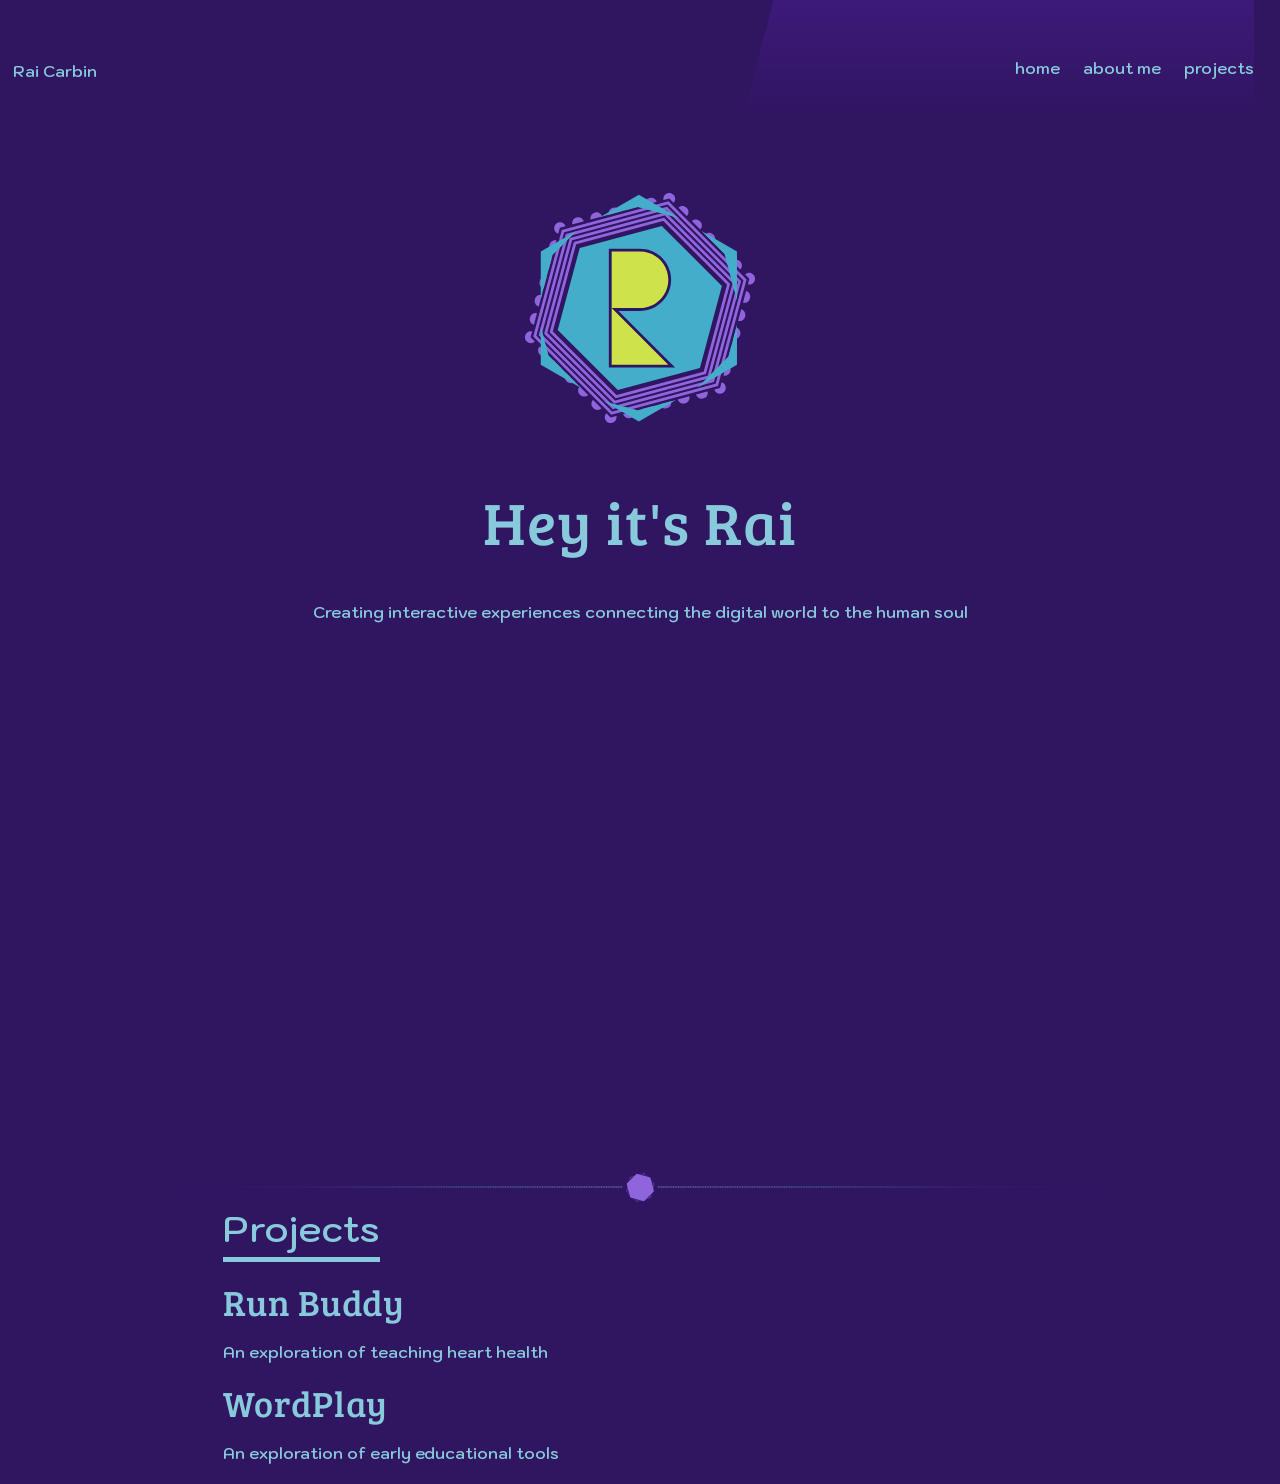
<file: index.html>
<!DOCTYPE html>
<html lang="en">
<head>
    <title>portfolio</title>
    <link rel="icon" type="image/x-icon" href="img/graphics/logo_bw.svg">
    <meta charset="UTF-8">
    <meta name="viewport" content="width=device-width, initial-scale=1">
    <link rel="stylesheet" href="style.css">
    <link rel="preconnect" href="https://fonts.googleapis.com">
    <link rel="preconnect" href="https://fonts.gstatic.com" crossorigin>
    <link href="https://fonts.googleapis.com/css2?family=Bree+Serif&family=Kodchasan:ital,wght@0,200;0,300;0,400;0,500;0,600;0,700;1,200;1,300;1,400;1,500;1,600;1,700&display=swap" rel="stylesheet">
</head>
<body>
    <header style="background: none; height: 100vh;">
        <nav style="background-image: url('img/graphics/header.svg'); 
            background-size: 100%; background-position: center; padding: 5vh 0 5vh 0;
            position: fixed;">
            <p id="name">Rai Carbin</p>
            <div id="links">
                <a href="index.html"><p>home</p></a>
                <a href="about.html"><p>about me</p></a>
                <a href="projects.html"><p>projects</p></a>
            </div>
        </nav>
        <img src="img/graphics/logo_colour.svg" style="display: inline; width: 20%; margin-top: 20vh;">
        <h1>Hey it's Rai</h1>
        <p>Creating interactive experiences connecting the digital world to the human soul</p>
    </header>
    <img class="spacer" src="img/graphics/spacer.svg" style="width: 100%; margin-top: 30vh;">
    <h2 id="projects">Projects</h2>
    <a class="project" href="p1.html">
        <h2>Run Buddy</h2>
        <p>An exploration of teaching heart health</p>
    </a>
    <a class="project" href="p2.html">
        <h2>WordPlay</h2>
        <p>An exploration of early educational tools</p>
    </a>
</body>
</html>
</file>
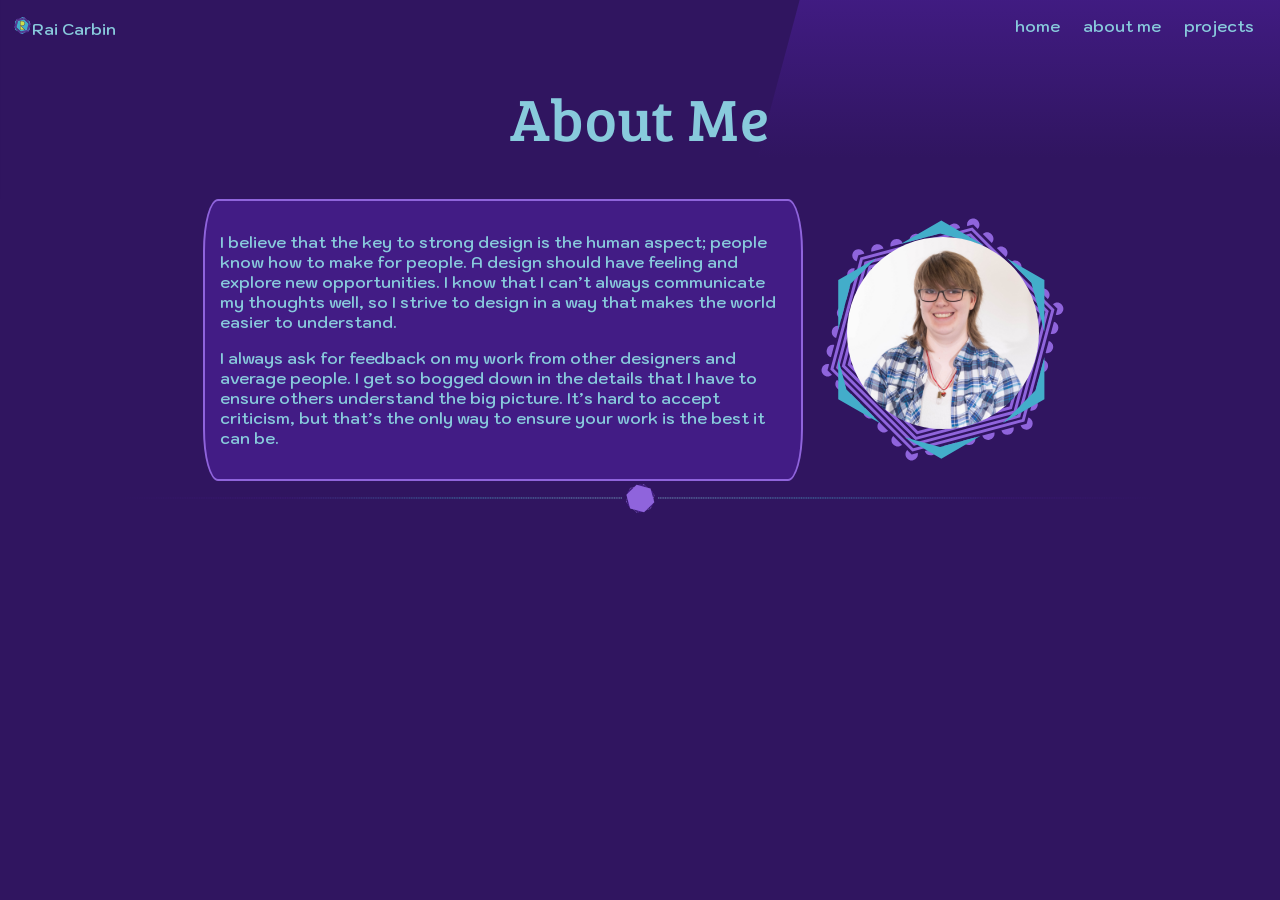
<file: about.html>
<!DOCTYPE html>
<html lang="en">
<head>
    <title>about - portfolio</title>
    <link rel="icon" type="image/x-icon" href="img/graphics/logo_bw.svg">
    <meta charset="UTF-8">
    <meta name="viewport" content="width=device-width, initial-scale=1">
    <link rel="stylesheet" href="style.css">
    <link rel="preconnect" href="https://fonts.googleapis.com">
    <link rel="preconnect" href="https://fonts.gstatic.com" crossorigin>
    <link href="https://fonts.googleapis.com/css2?family=Bree+Serif&family=Kodchasan:ital,wght@0,200;0,300;0,400;0,500;0,600;0,700;1,200;1,300;1,400;1,500;1,600;1,700&display=swap" rel="stylesheet">
</head>
<body>
    <header>
        <nav>
            <p id="name"><img src="img/graphics/logo_colour.svg" style="display: inline; width: 3%;">Rai Carbin</p>
            <div id="links">
                <a href="index.html"><p>home</p></a>
                <a href="about.html"><p>about me</p></a>
                <a href="projects.html"><p>projects</p></a>
            </div>
        </nav>
        <h1>About Me</h1>
    </header>
    <div class="textbox left">
        <p>I believe that the key to strong design is the human aspect; people know how 
        to make for people. A design should have feeling and explore new opportunities. I know that 
        I can’t always communicate my thoughts well, so I strive to design in a way that makes the 
        world easier to understand.</p>
        <p>I always ask for feedback on my work from other designers 
        and average people. I get so bogged down in the details that I have to ensure others 
        understand the big picture. It’s hard to accept criticism, but that’s the only way to 
        ensure your work is the best it can be.</p>
    </div>
    <div class="right" style="background: url(img/graphics/logo_colour.svg); background-size: 100%; 
        background-position: center; background-repeat: no-repeat; width: 15vw; justify-content: center; padding: 3vw;">
        <img src="img/graphics/profile.png" style="width: 100%; border-radius: 100%; object-fit: cover; 
            height: 15vw; object-position: 0 0;">
    </div>
    <img class="spacer" src="img/graphics/spacer.svg" style="width: 100%;">
</body>
</html>
</file>
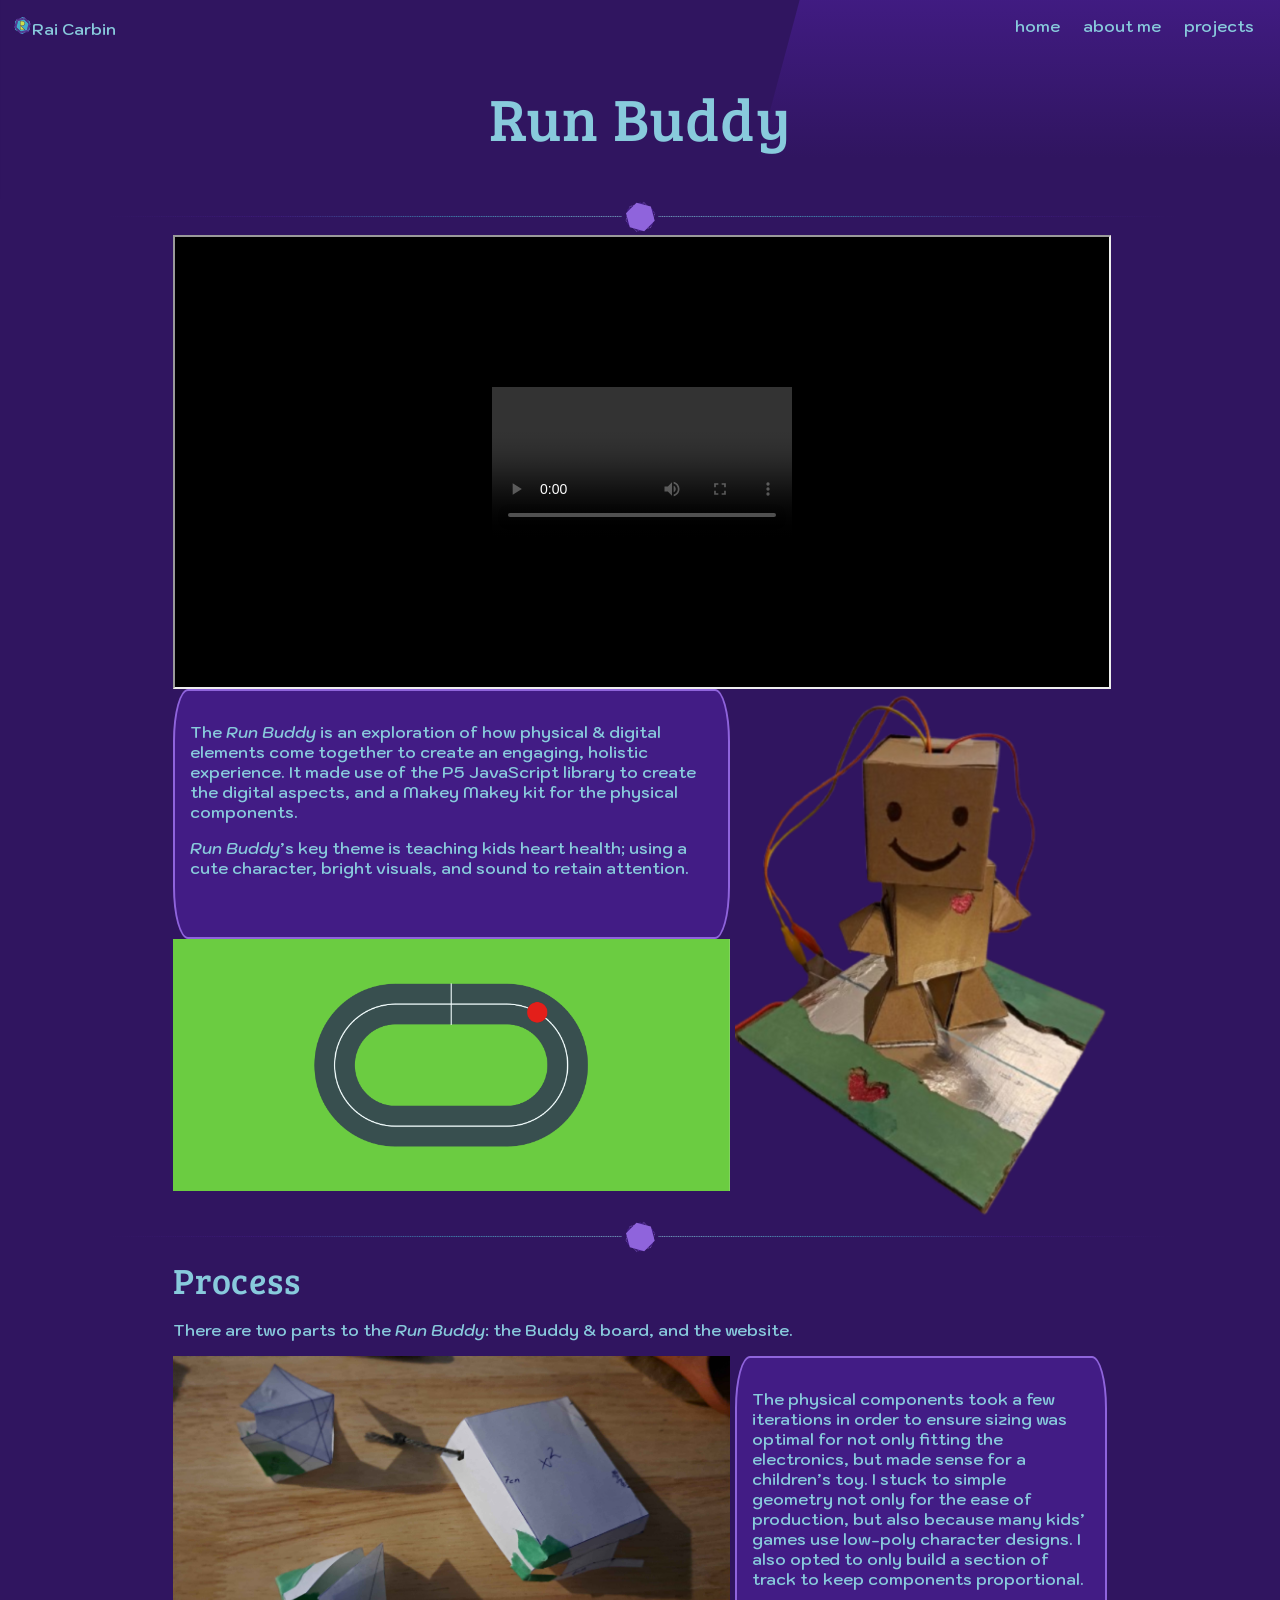
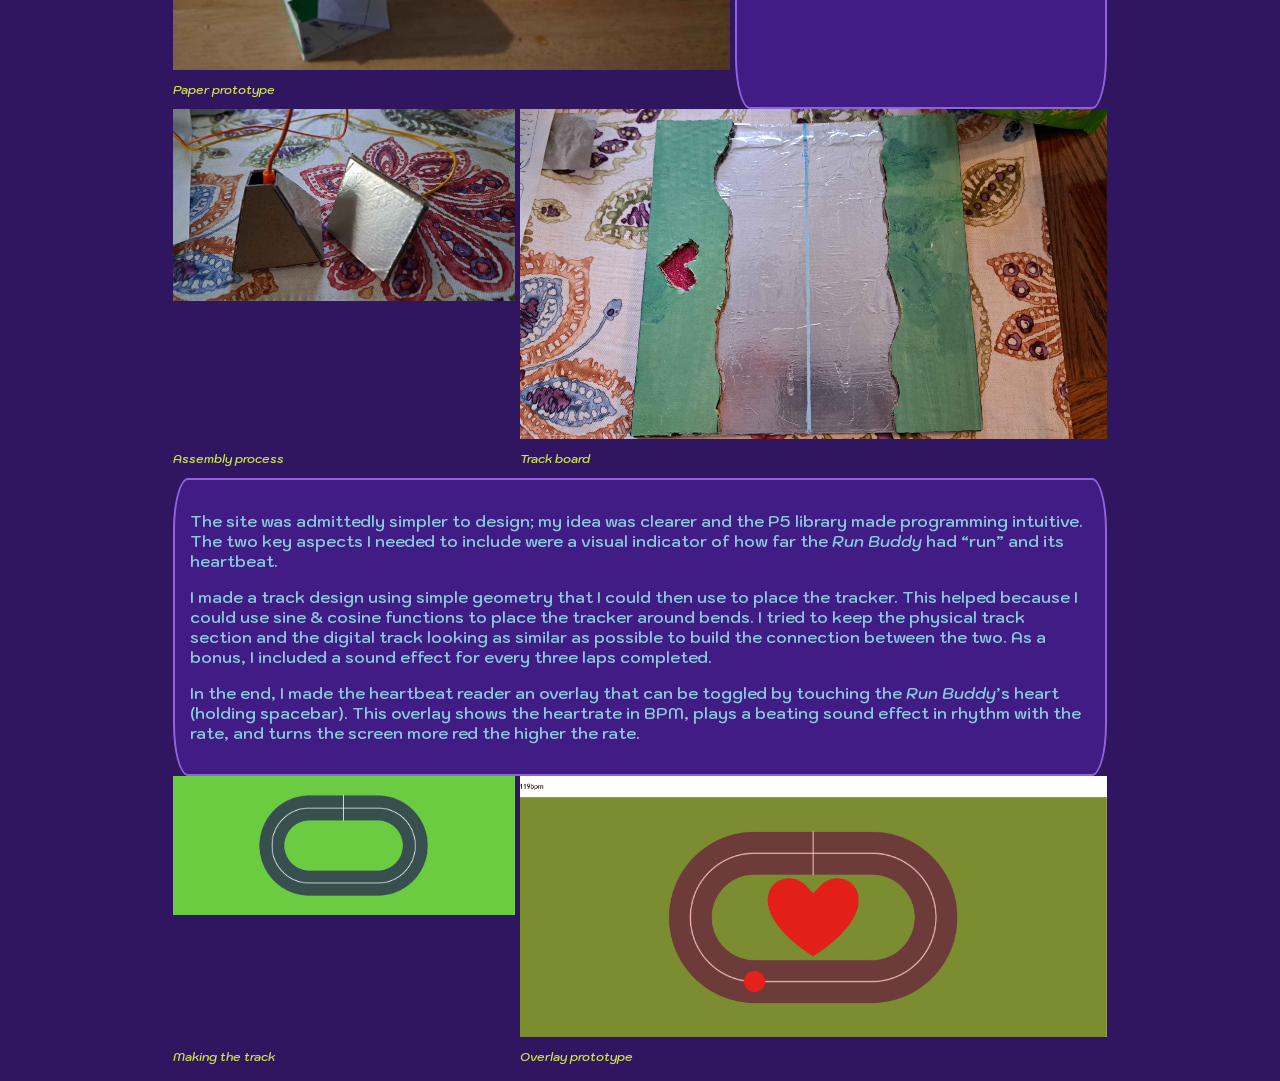
<file: p1.html>
<!DOCTYPE html>
<html lang="en">
<head>
    <title>p1 - portfolio</title>
    <link rel="icon" type="image/x-icon" href="img/graphics/logo_bw.svg">
    <meta charset="UTF-8">
    <meta name="viewport" content="width=device-width, initial-scale=1">
    <link rel="stylesheet" href="style.css">
    <link rel="preconnect" href="https://fonts.googleapis.com">
    <link rel="preconnect" href="https://fonts.gstatic.com" crossorigin>
    <link href="https://fonts.googleapis.com/css2?family=Bree+Serif&family=Kodchasan:ital,wght@0,200;0,300;0,400;0,500;0,600;0,700;1,200;1,300;1,400;1,500;1,600;1,700&display=swap" rel="stylesheet">
</head>
<body>
    <header>
        <nav>
            <p id="name"><img src="img/graphics/logo_colour.svg" style="display: inline; width: 3%;">Rai Carbin</p>
            <div id="links">
                <a href="index.html"><p>home</p></a>
                <a href="about.html"><p>about me</p></a>
                <a href="projects.html"><p>projects</p></a>
            </div>
        </nav>
        <h1>Run Buddy</h1>
    </header>
    <img class="spacer" src="img/graphics/spacer.svg" style="width: 100%;">
    <iframe src="img/projects/rbVideo.mp4" class="left right" style="width: 100%; height: 50vh;"></iframe>
    <div class="textbox left">
        <p>The <i>Run Buddy</i> is an exploration of how physical & digital elements come together 
            to create an engaging, holistic experience. It made use of the P5 JavaScript library to 
            create the digital aspects, and a Makey Makey kit for the physical components.
        </p>
        <p><i>Run Buddy</i>’s key theme is teaching kids heart health; using a cute character,  
            bright visuals, and sound to retain attention.
        </p>
    </div>
    <img src="img/projects/run-buddy.png" class="right" style="grid-row: span 2;">
    <img src="img/projects/rb-site.png" class="left" style="width: 100%;">
    <img class="spacer" src="img/graphics/spacer.svg" style="width: 100%;">
    <h2 style="grid-column-start: 3;">Process</h2>
    <p style="grid-column-start: 3; grid-column-end: 11;">
        There are two parts to the <i>Run Buddy</i>: the Buddy & board, and the website.
    </p>
    <img src="img/projects/paper.png" class="left" style="width: 100%;">
    <div class="textbox right" style="grid-column-start: 10; grid-row: span 2;">
        <p>
            The physical components took a few iterations in order to ensure sizing was optimal 
            for not only fitting the electronics, but made sense for a children’s toy. I stuck to 
            simple geometry not only for the ease of production, but also because many kids’ games use 
            low-poly character designs. I also opted to only build a section of track to keep components 
            proportional. 
        </p>
    </div>
    <p class="left desc">Paper prototype</p>
    <img src="img/projects/feet.png" class="left" style="width: 100%; grid-column-end: 7;">
    <img src="img/projects/board.png" class="right" style="width: 100%; grid-column-start: 7;">
    <p class="left desc" style="grid-column-end: 7;">Assembly process</p>
    <p class="right desc" style="grid-column-start: 7;">Track board</p>
    <div class="textbox">
        <p>
            The site was admittedly simpler to design; my idea was clearer and the P5 library made 
            programming intuitive. The two key aspects I needed to include were a visual indicator of how 
            far the <i>Run Buddy</i> had “run” and its heartbeat. 
        </p><p>
            I made a track design using simple geometry that I could then use to place the tracker. This 
            helped because I could use sine & cosine functions to place the tracker around bends. I tried 
            to keep the physical track section and the digital track looking as similar as possible to 
            build the connection between the two. As a bonus, I included a sound effect for every three 
            laps completed. 
        </p><p>
            In the end, I made the heartbeat reader an overlay that can be toggled by touching the <i>Run 
            Buddy</i>’s heart (holding spacebar). This overlay shows the heartrate in BPM, plays a beating 
            sound effect in rhythm with the rate, and turns the screen more red the higher the rate. 
        </p>
    </div>
    <img src="img/projects/justTrack.png" class="left" style="width: 100%; grid-column-end: 7;">
    <img src="img/projects/overlayProto.png" class="right" style="width: 100%; grid-column-start: 7;">
    <p class="left desc" style="grid-column-end: 7;">Making the track</p>
    <p class="left desc" style="grid-column-start: 7;">Overlay prototype</p>
</body>
</html>
</file>
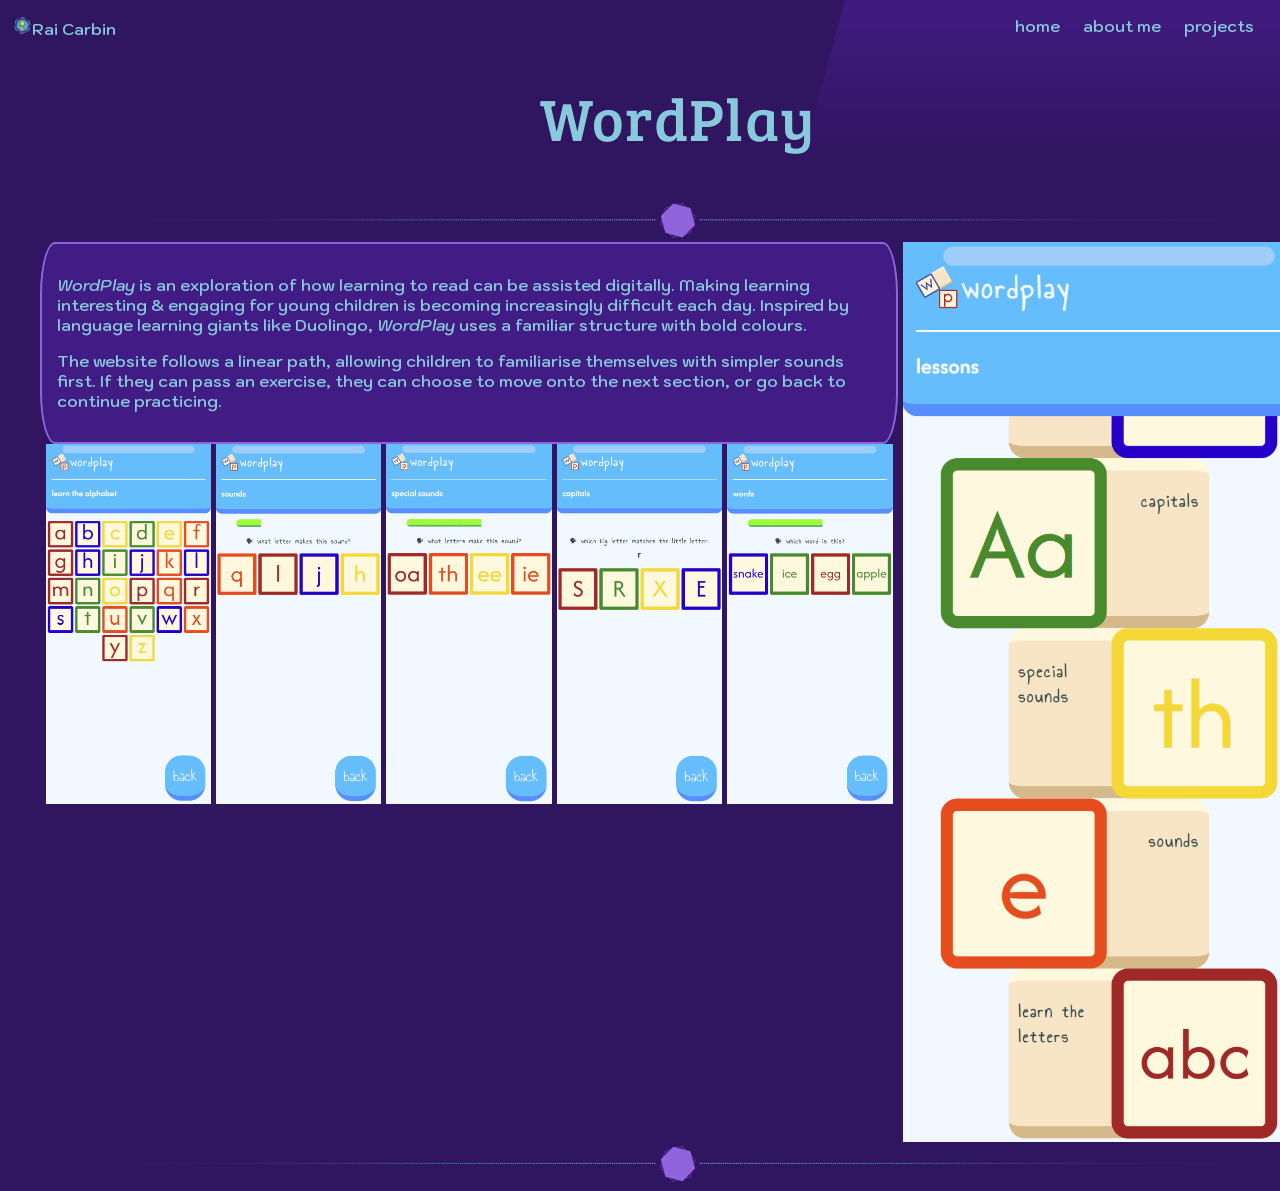
<file: p2.html>
<!DOCTYPE html>
<html lang="en">
<head>
    <title>p2 - portfolio</title>
    <link rel="icon" type="image/x-icon" href="img/graphics/logo_bw.svg">
    <meta charset="UTF-8">
    <meta name="viewport" content="width=device-width, initial-scale=1">
    <link rel="stylesheet" href="style.css">
    <link rel="preconnect" href="https://fonts.googleapis.com">
    <link rel="preconnect" href="https://fonts.gstatic.com" crossorigin>
    <link href="https://fonts.googleapis.com/css2?family=Bree+Serif&family=Kodchasan:ital,wght@0,200;0,300;0,400;0,500;0,600;0,700;1,200;1,300;1,400;1,500;1,600;1,700&display=swap" rel="stylesheet">
</head>
<body>
    <header>
        <nav>
            <p id="name"><img src="img/graphics/logo_colour.svg" style="display: inline; width: 3%;">Rai Carbin</p>
            <div id="links">
                <a href="index.html"><p>home</p></a>
                <a href="about.html"><p>about me</p></a>
                <a href="projects.html"><p>projects</p></a>
            </div>
        </nav>
        <h1>WordPlay</h1>
    </header>
    <img class="spacer" src="img/graphics/spacer.svg" style="width: 100%;">
    <div class="textbox left">
        <p><i>WordPlay</i> is an exploration of how learning to read can be assisted digitally. 
            Making learning interesting & engaging for young children is becoming increasingly 
            difficult each day. Inspired by language learning giants like Duolingo, <i>WordPlay</i> 
            uses a familiar structure with bold colours. 
        </p>
        <p>
            The website follows a linear path, allowing children to familiarise themselves with 
            simpler sounds first. If they can pass an exercise, they can choose to move onto the 
            next section, or go back to continue practicing. 
        </p>
    </div>
    <img src="img/projects/wp-main.png" class="right" style="grid-row: span 3; height: 100vh;">
    <img src="img/projects/wp-alphabet.png" style="height: 40vh; grid-column-start: 4;">
    <img src="img/projects/wp-letters.png" style="height: 40vh;">
    <img src="img/projects/wp-digraphs.png" style="height: 40vh;">
    <img src="img/projects/wp-capitals.png" style="height: 40vh;">
    <img src="img/projects/wp-words.png" style="height: 40vh;">
    <img class="spacer" src="img/graphics/spacer.svg" style="width: 100%;">
    
</body>
</html>
</file>
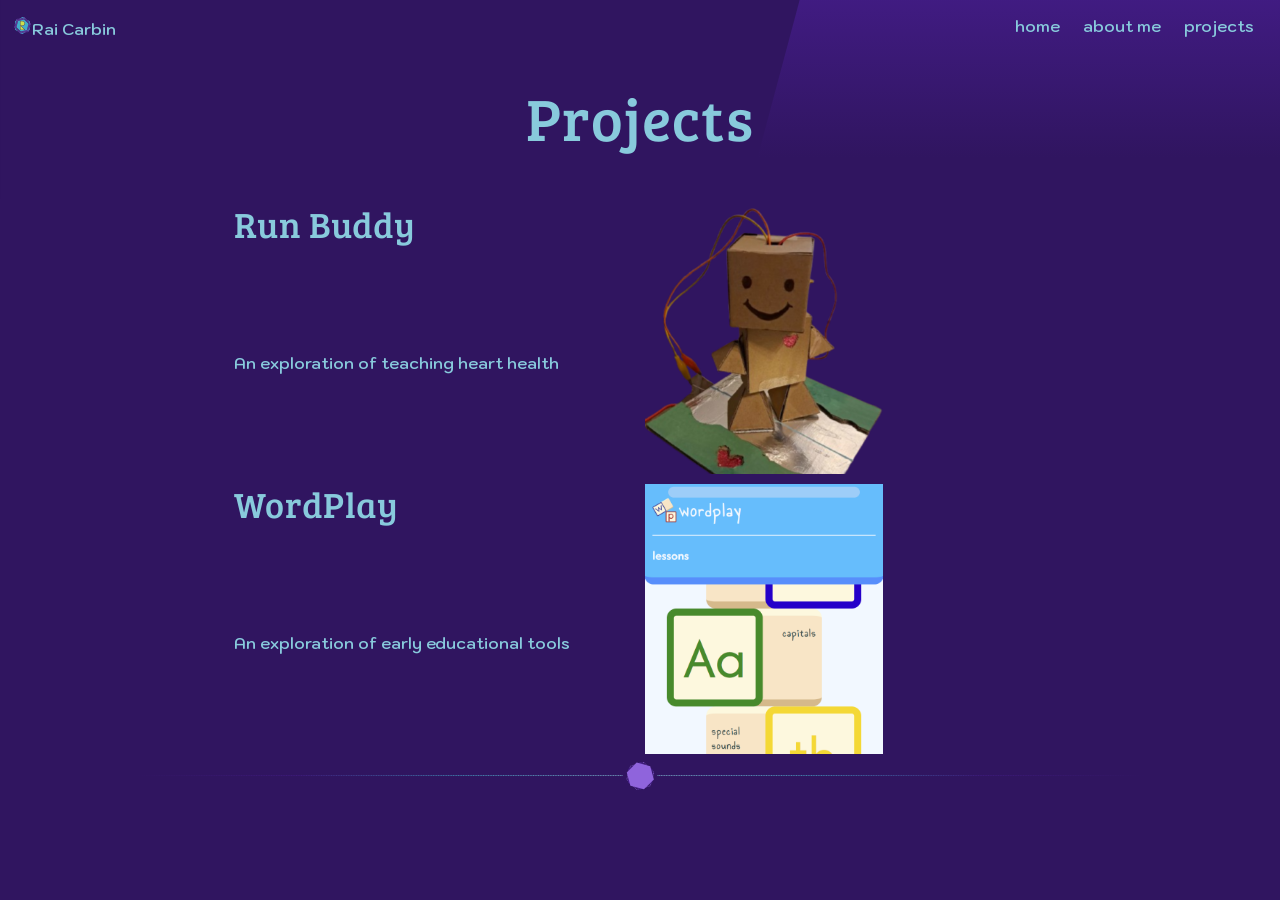
<file: projects.html>
<!DOCTYPE html>
<html lang="en">
<head>
    <title>projects - portfolio</title>
    <link rel="icon" type="image/x-icon" href="img/graphics/logo_bw.svg">
    <meta charset="UTF-8">
    <meta name="viewport" content="width=device-width, initial-scale=1">
    <link rel="stylesheet" href="style.css">
    <link rel="preconnect" href="https://fonts.googleapis.com">
    <link rel="preconnect" href="https://fonts.gstatic.com" crossorigin>
    <link href="https://fonts.googleapis.com/css2?family=Bree+Serif&family=Kodchasan:ital,wght@0,200;0,300;0,400;0,500;0,600;0,700;1,200;1,300;1,400;1,500;1,600;1,700&display=swap" rel="stylesheet">
</head>
<body>
    <header>
        <nav>
            <p id="name"><img src="img/graphics/logo_colour.svg" style="display: inline; width: 3%;">Rai Carbin</p>
            <div id="links">
                <a href="index.html"><p>home</p></a>
                <a href="about.html"><p>about me</p></a>
                <a href="projects.html"><p>projects</p></a>
            </div>
        </nav>
        <h1>Projects</h1>
    </header>
    <a class="project" href="p1.html">
        <div style="display: grid; grid-template-columns: repeat(2, 1fr);">
            <h2>Run Buddy</h2>
            <div style="background-image: url(img/projects/run-buddy.png); grid-row: span 2; margin: 5px; height: 30vh; background-size: 60%; background-repeat: no-repeat;"></div>
            <p>An exploration of teaching heart health</p>
        </div>
    </a>
    <a class="project" href="p2.html">
        <div style="display: grid; grid-template-columns: repeat(2, 1fr);">
            <h2>WordPlay</h2>
            <div style="background-image: url(img/projects/wp-main.png); grid-row: span 2; margin: 5px; height: 30vh; background-size: 60%; background-repeat: no-repeat;"></div>
            <p>An exploration of early educational tools</p>
        </div>
    </a>
    <img class="spacer" src="img/graphics/spacer.svg" style="width: 100%;">
</body>
</html>
</file>
<file: style.css>
:root{
    --bg1: #301560;
    --bg2: #8F64DC;
    --secondary: #421C85;
    --text: #88CADC;
    --acc: #CEE24B;
    --border: #43ADCA;
}
html{
    font-size: 10px;
}
body{
    font-size: 1.6rem;
    font-family: "Bree Serif", serif;
    background: var(--bg1);
    color: var(--text);
    display: grid;
    grid-template-columns: repeat(12, 1fr);
    margin: 5px 30px 5px 30px;
    column-gap: 5px;
}

h1, h2, h3, h4, h5, h6{
    font-weight: normal;
    letter-spacing: 0.02em;
}
h1{
    font-size: 6rem;
}
h2{
    font-size: 3.6rem;
    margin: 0;
}

p{
    font-family: "Kodchasan", sans-serif;
    font-weight: 600;
}
.textbox{
    background: var(--secondary);
    /* color: var(--bg1); */
    padding: 15px;
    border: 2px solid var(--bg2);
    /* outline: 5px solid var(--border); */
    border-radius: 15px / 51.96px;
    corner-shape: bevel;
    text-align: left;
    grid-column-start: 3;
    grid-column-end: 11;
    max-height: fit-content;
}

.desc{
    font-size: 1.2rem;
    font-style: italic;
    color: var(--acc);
}

header{
    grid-column: span 12;
    text-align: center;
    background-image: url("img/graphics/header.svg");
    background-size: 100%;
    background-position: center;
    margin: -5px -30px 0 -30px;
}

.spacer{
    /* grid-column: span 12; */
    grid-column-start: 2;
    grid-column-end: 12;
}

.project{
    grid-column-start: 3;
    grid-column-end: 11;
    transition: all 0.2s;
    background: url("img/graphics/Rectangle\ 3.png");
    background-size: 0%;
    background-repeat: repeat-y;
}
.project:hover{
    background-size: 100%;
    color: var(--bg1);
    transform: skew(-15deg);
    padding-left: 60px;
    border-left: 30px solid var(--bg2);
}

a{
    text-decoration: none;
    color: inherit;
}
.left{
    grid-column-start: 3;
    grid-column-end: 10;
}
.right{
    grid-column-end: 11;
}

#links{
    width: 49vw;
    text-align: right;
    margin-top: -2.5em;
    margin-left: 49vw;
}
#links *{
    display: inline;
    padding-left: 10px;
}
#name{
    width: 50vw;
    padding-left: 1vw;
    text-align: left;
}
#projects{
    grid-column-start: 3;
    border-bottom: 5px solid var(--text);
    font-family: "Kodchasan", sans-serif;
    font-weight: 600;
    margin-bottom: 15px;
    padding-bottom: 5px;
}
</file>
